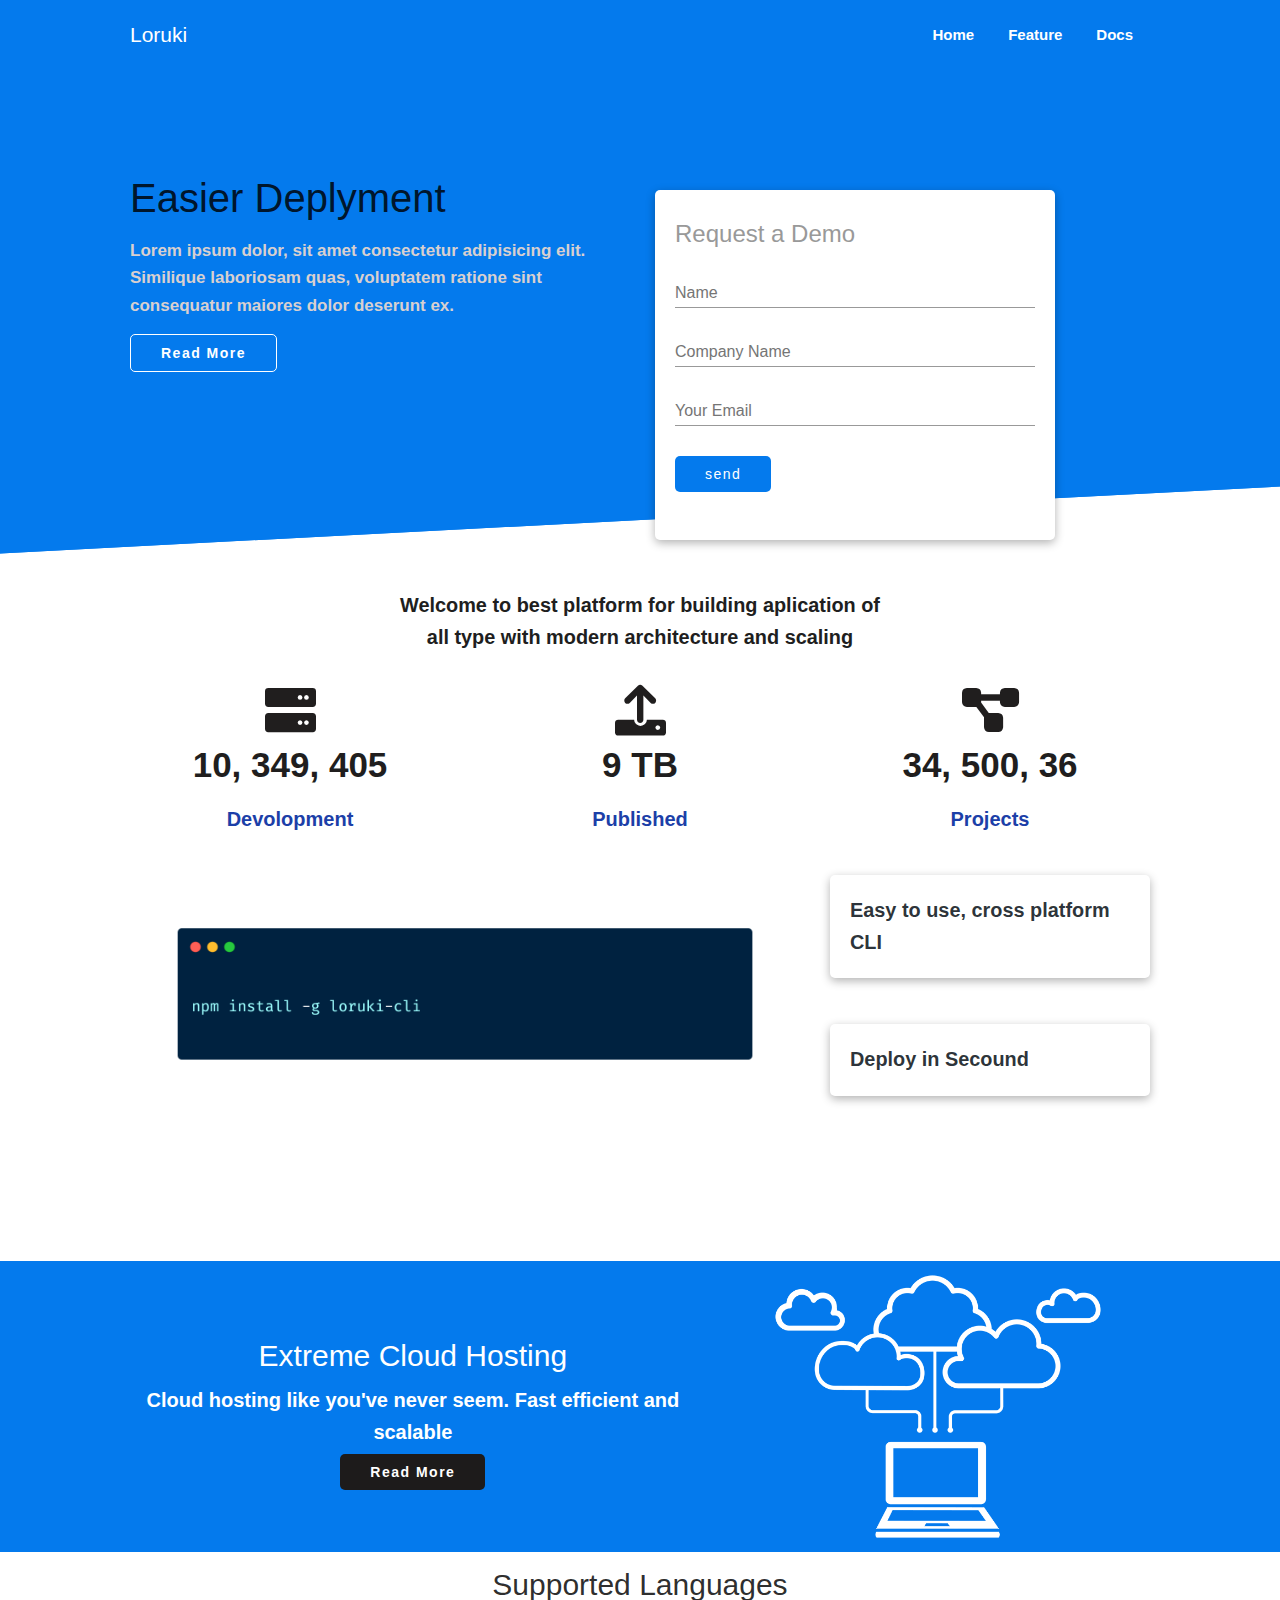
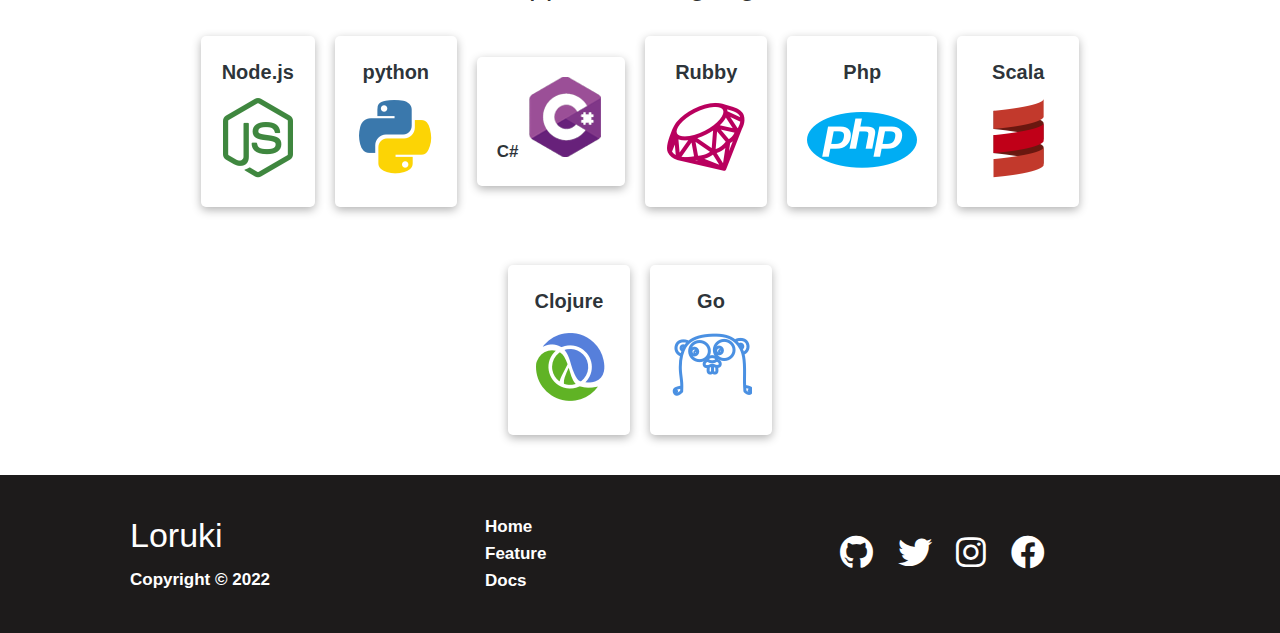
<file: index.html>
<!DOCTYPE html>
<html lang="en">

<head>
    <meta charset="UTF-8">
    <meta http-equiv="X-UA-Compatible" content="IE=edge">
    <meta name="viewport" content="width=device-width, initial-scale=1.0">
    <link rel="stylesheet" href="https://cdnjs.cloudflare.com/ajax/libs/font-awesome/6.0.0/css/all.min.css"
        integrity="sha512-9usAa10IRO0HhonpyAIVpjrylPvoDwiPUiKdWk5t3PyolY1cOd4DSE0Ga+ri4AuTroPR5aQvXU9xC6qOPnzFeg=="
        crossorigin="anonymous" referrerpolicy="no-referrer" />
    <link rel="stylesheet" href="css/utilites.css">    
    <link rel="stylesheet" href="css/style.css">
    <title>Modern Website</title>
</head>

<body>
    <!-- header  -->
    <header>
        <div class="container flex">
            <div class="logo">
                <h1 class="title_lg">
                    <a href="./index.html">Loruki</a>
                </h1>
            </div>
            <ul class="list flex">
                <li class="list-item">
                    <a href="./index.html">Home</a>
                </li>
                <li class="list-item">
                    <a href="./features.html">Feature</a>
                </li>
                <li class="list-item">
                    <a href="./docs.html">Docs</a>
                </li>
            </ul>
        </div>
    </header>

    <!-- showcase area  -->
    <div class="showcase">
        <div class="container grid grid-2x">
            <div class="showcase_text">
                <h1 class="title-lg">Easier Deplyment</h1>
                <p>
                    Lorem ipsum dolor, sit amet consectetur adipisicing elit. Similique laboriosam quas, voluptatem
                    ratione sint consequatur maiores dolor deserunt ex.
                </p>
                <a href="feature.html" class="btn btn_outline_lg">Read More</a>
            </div>
            <div class="showcase_form card">
                <h2>Request a Demo</h2>
                <form>
                    <div class="form-control">
                        <input type="name" name="name" placeholder="Name">
                    </div>
                    <div class="form-control">
                        <input type="name" name="company" placeholder="Company Name" required>
                    </div>
                    <div class="form-control">
                        <input type="email" name="email" placeholder="Your Email" required>
                    </div>
                <input type="submit" value="send" class="btn btn-primary">
                </form>
            </div>
        </div>
    </div>

 <!-- starts section  -->
 <section class="start my-5">
     <div class="container">
        <h3 class="start-heading text-center my-1">
            Welcome to best platform for building aplication of all type with modern architecture and scaling
        </h3>
        <div class="grid grid-3x text-center my-5">
            <div>
                <i class="fas fa-server fa-3x"></i>
                <h3>10, 349, 405</h3>
                <p class="text-secondary">Devolopment</p>
            </div>
        
            <div>
                <i class="fas fa-upload fa-3x"></i>
                <h3>9 TB</h3>
                <p class="text-secondary">Published</p>
            </div>
        
            <div>
                <i class="fas fa-project-diagram fa-3x"></i>
                <h3>34, 500, 36</h3>
                <p class="text-secondary">Projects</p>
            </div>
         </div>
     </div>
 </section>
 
 <section class="cli">
     <div class="container grid">
         <img src="images/cli.png" alt="It's is a cli images">
         <div class="card">
             <h3>Easy to use, cross platform CLI</h3>
         </div>
         <div class="card">
             <h3>Deploy in Secound</h3>
         </div>
     </div>
 </section>

 <section class="cloud bg-primary py-2 my-2">
     <div class="grid container">
         <div class="text-center">
             <h2 class="lg">
                Extreme Cloud Hosting
             </h2>
             <p class="lead my-1">
                 Cloud hosting like you've never seem. Fast efficient and scalable
             </p>
             <a href="features.html" class="btn btn-dark">Read More</a>
         </div>
         <img src="images/cloud.png" alt="This is Cloud img">
     </div>
 </section>

<section class="languages">
    <h2 class="text-center m-2 lg">
        Supported Languages
    </h2>
    <div class="container flex">
        <div class="card">
            <h4 class="text-center">Node.js</h4>
            <img src="images/logos/node.png" alt="Node Js">
        </div>

        <div class="card">
            <h4 class="text-center">python</h4>
            <img src="images/logos/python.png" alt="Node Js">
        </div>

        <div class="card"
            <h4 class="text-center">C#</h4>
            <img src="images/logos/csharp.png" alt="Node Js">
        </div>

        <div class="card">
            <h4 class="text-center">Rubby</h4>
            <img src="images/logos/ruby.png" alt="Node Js">
        </div>

        <div class="card">
            <h4 class="text-center">Php</h4>
            <img src="images/logos/php.png" alt="Node Js">
        </div>

        <div class="card">
            <h4 class="text-center">Scala</h4>
            <img src="images/logos/scala.png" alt="Node Js">
        </div>

        <div class="card">
            <h4 class="text-center">Clojure</h4>
            <img src="images/logos/clojure.png" alt="Node Js">
        </div>

        <div class="card">
            <h4 class="text-center">Go</h4>
            <img src="images/logos/go.png" alt="Node Js">
        </div>

    </div>
</section>


<!-- footer  -->

<footer class="bg-dark footer py-5">
    <div class="container grid grid-3x">
        <div>
            <h1>
                Loruki                
            </h1>
            <p>
                Copyright &copy; 2022 
            </p>
        </div>

        <nav>
            <ul>
                <li><a href="index.html">Home</a></li>
                <li><a href="features.html">Feature</a></li>
                <li><a href="docs.html">Docs</a></li>
            </ul>
        </nav>

        <div class="social">
            <a href="#">
                <i class="fab fa-github fa-2x"></i>
             </a>

             <a href="#">
                <i class="fab fa-twitter fa-2x"></i>
             </a>
             <a href="#">
                <i class="fab fa-instagram fa-2x"></i>
             </a>
             <a href="#">
                <i class="fab fa-facebook fa-2x"></i>
             </a>
        </div>

    </div>
</footer>

</body>

</html>
</file>
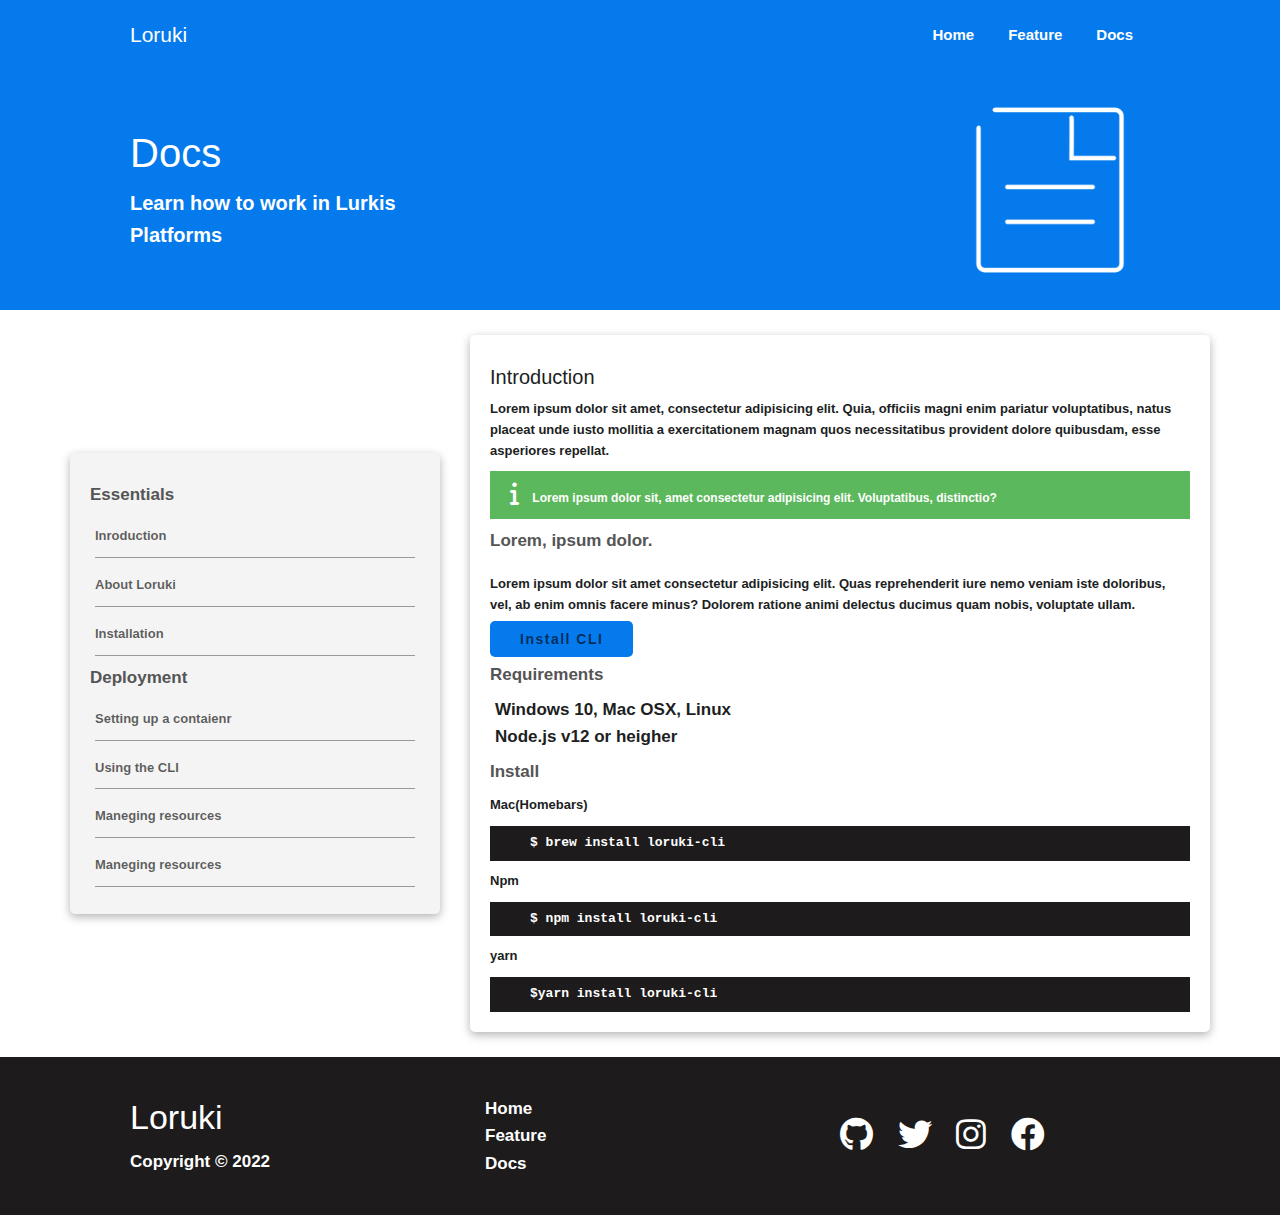
<file: docs.html>
<!DOCTYPE html>
<html lang="en">

<head>
    <meta charset="UTF-8">
    <meta http-equiv="X-UA-Compatible" content="IE=edge">
    <meta name="viewport" content="width=device-width, initial-scale=1.0">
    <link rel="stylesheet" href="https://cdnjs.cloudflare.com/ajax/libs/font-awesome/6.0.0/css/all.min.css"
        integrity="sha512-9usAa10IRO0HhonpyAIVpjrylPvoDwiPUiKdWk5t3PyolY1cOd4DSE0Ga+ri4AuTroPR5aQvXU9xC6qOPnzFeg=="
        crossorigin="anonymous" referrerpolicy="no-referrer" />
    <link rel="stylesheet" href="css/utilites.css">
    <link rel="stylesheet" href="css/style.css">
    <title>Modern Website</title>
</head>

<body>
    <!-- header  -->
    <header>
        <div class="container flex">
            <div class="logo">
                <h1 class="title_lg">
                    <a href="./index.html">Loruki</a>
                </h1>
            </div>
            <ul class="list flex">
                <li class="list-item">
                    <a href="./index.html">Home</a>
                </li>
                <li class="list-item">
                    <a href="./feature.html">Feature</a>
                </li>
                <li class="list-item">
                    <a href="docs.html">Docs</a>
                </li>
            </ul>
        </div>
    </header>

    <!--  docs-head  -->

    <section class="docs_head bg-primary py-3">
        <div class="container grid grid-2x">
            <div>
                <h1 class="xl">
                    Docs
                </h1>
                <p class="lead">
                    Learn how to work in Lurkis Platforms
                </p>
            </div>
            <img src="images/docs.png" alt="">
        </div>
    </section>

    <section class="docs-main my-4">
        <div class="cotainer grid grid-2x">
            <div class="card bg-light p-3">
                <h3 class="my-2">Essentials</h3>
                <nav>
                    <ul>
                        <li><a class="text-primary" href="#">Inroduction</a></li>
                        <li><a href="#">About Loruki</a></li>
                        <li><a href="#">Installation</a></li>
                    </ul>
                </nav>

                <h3 class="my-2">Deployment</h3>
                <nav>
                    <ul>
                        <li>
                            <a href="#">Setting up a contaienr</a>
                        </li>
                        <li> 
                            <a href="#">Using the CLI</a>
                        </li>
                        <li>
                            <a href="#">Maneging resources</a>
                        </li>
                        <li>
                            <a href="#">Maneging resources</a>
                        </li>
                    </ul>
                </nav>

            </div>


           <div class="card">
               <h2>Introduction</h2>
               <p>
                   Lorem ipsum dolor sit amet, consectetur adipisicing elit. Quia, officiis magni enim pariatur voluptatibus, natus placeat unde iusto mollitia a exercitationem magnam quos necessitatibus provident dolore quibusdam, esse asperiores repellat.
               </p>
               <div class="alert-success alert">
                <i class="fas fa-info fa-2x"></i> Lorem ipsum dolor sit, amet consectetur adipisicing elit. Voluptatibus, distinctio?
               </div>

               <h3>Lorem, ipsum dolor.</h3>
               <p class="my-3">
                   Lorem ipsum dolor sit amet consectetur adipisicing elit. Quas reprehenderit iure nemo veniam iste doloribus, vel, ab enim omnis facere minus? Dolorem ratione animi delectus ducimus quam nobis, voluptate ullam.
               </p>
               <a href="#" class="btn">Install CLI</a>

               <h3 class="my-2">Requirements
               </h3>
               <ul>
                   <li>Windows 10, Mac OSX, Linux</li>
                   <li>Node.js v12 or heigher</li>
               </ul>

               <h3>Install</h3>
               <p>Mac(Homebars) </p>
               <pre><code>$ brew install loruki-cli</code></pre>

               <p>Npm </p>
               <pre><code>$ npm install loruki-cli</code></pre>

               <p>yarn </p>
               <pre><code>$yarn install loruki-cli</code></pre>
           </div> 
        </div>
    </section>


    <!-- footer  -->

    <footer class="bg-dark footer py-5">
        <div class="container grid grid-3x">
            <div>
                <h1>
                    Loruki
                </h1>
                <p>
                    Copyright &copy; 2022
                </p>
            </div>

            <nav>
                <ul>
                    <li><a href="index.html">Home</a></li>
                    <li><a href="features.html">Feature</a></li>
                    <li><a href="docs.html">Docs</a></li>
                </ul>
            </nav>

            <div class="social">
                <a href="#">
                    <i class="fab fa-github fa-2x"></i>
                </a>

                <a href="#">
                    <i class="fab fa-twitter fa-2x"></i>
                </a>
                <a href="#">
                    <i class="fab fa-instagram fa-2x"></i>
                </a>
                <a href="#">
                    <i class="fab fa-facebook fa-2x"></i>
                </a>
            </div>

        </div>
    </footer>

</body>

</html>
</file>
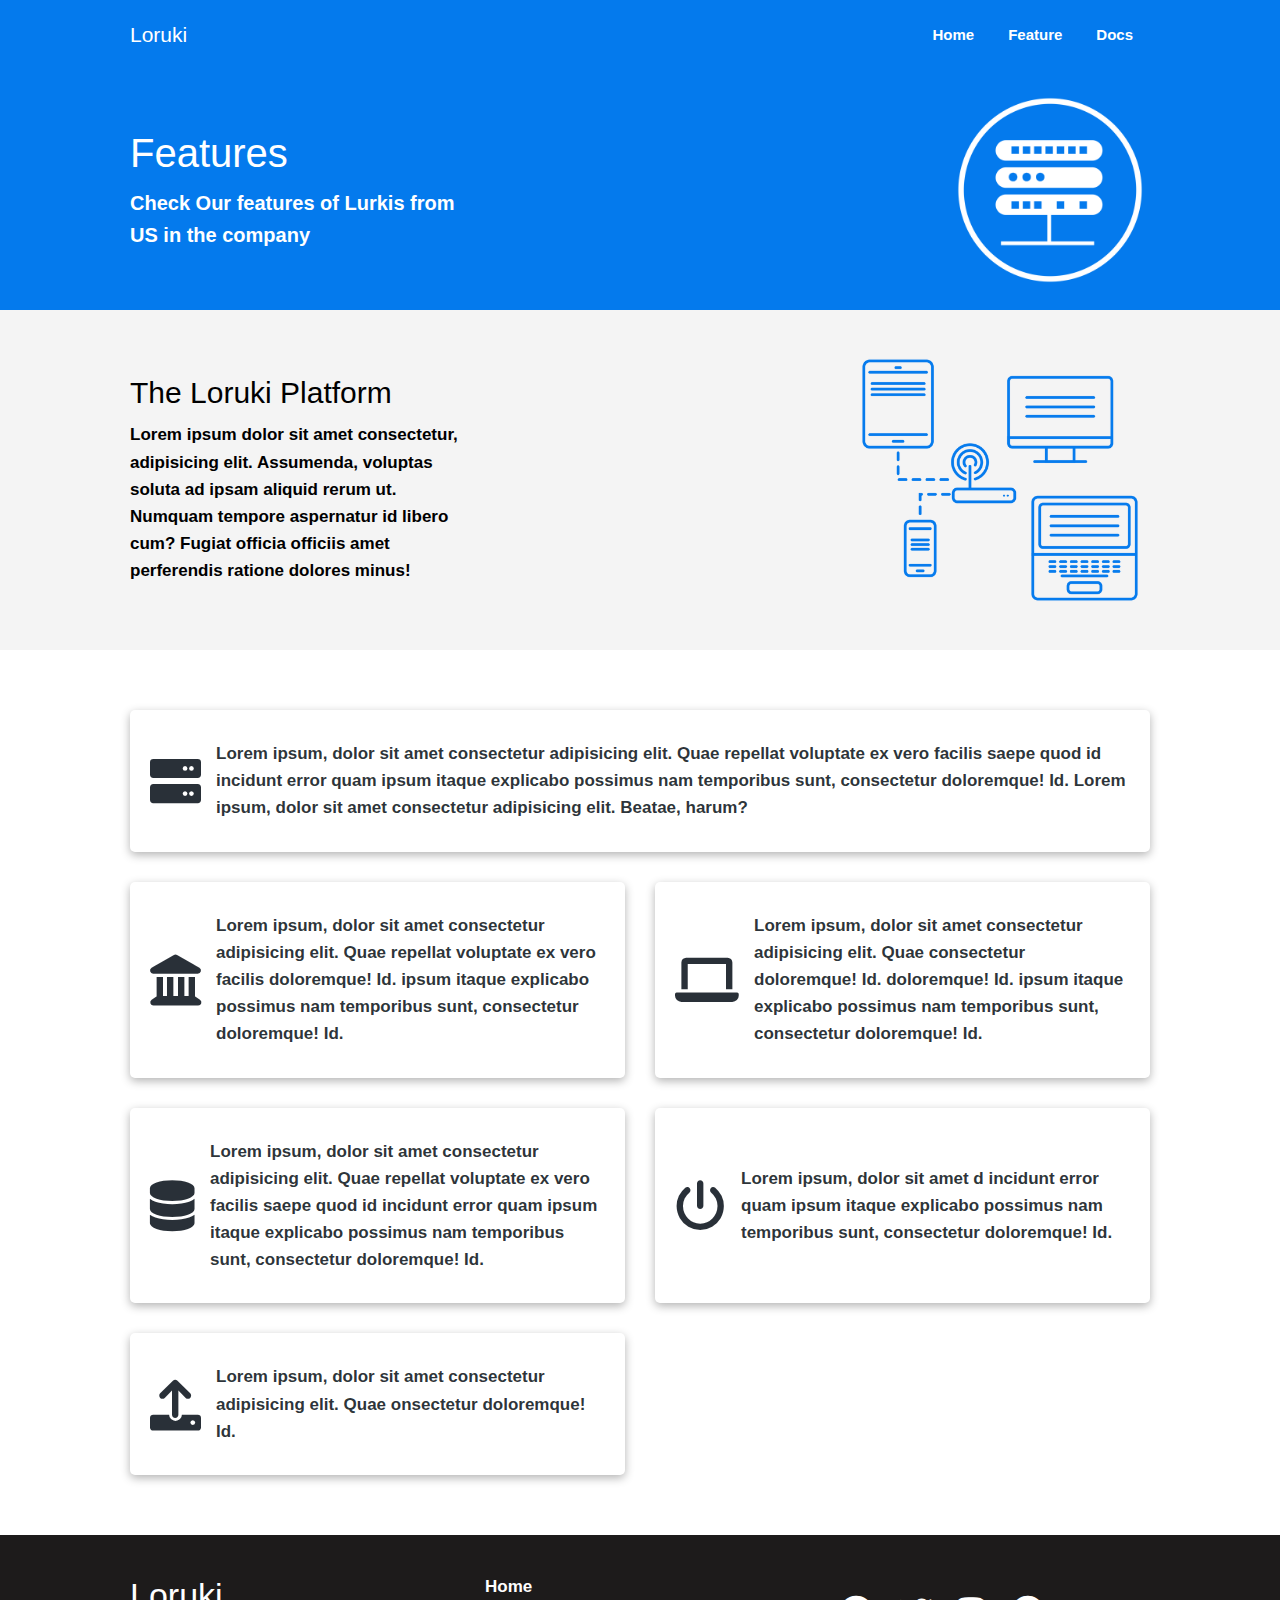
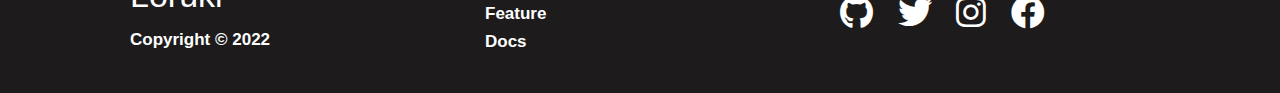
<file: features.html>
<!DOCTYPE html>
<html lang="en">
<head>
    <meta charset="UTF-8">
    <meta http-equiv="X-UA-Compatible" content="IE=edge">
    <meta name="viewport" content="width=device-width, initial-scale=1.0">
    <link rel="stylesheet" href="https://cdnjs.cloudflare.com/ajax/libs/font-awesome/6.0.0/css/all.min.css"
        integrity="sha512-9usAa10IRO0HhonpyAIVpjrylPvoDwiPUiKdWk5t3PyolY1cOd4DSE0Ga+ri4AuTroPR5aQvXU9xC6qOPnzFeg=="
        crossorigin="anonymous" referrerpolicy="no-referrer" />
    <link rel="stylesheet" href="css/utilites.css">    
    <link rel="stylesheet" href="css/style.css">
    <title>Modern Website</title>
</head>

<body>
    <!-- header  -->
    <header>
        <div class="container flex">
            <div class="logo">
                <h1 class="title_lg">
                    <a href="./index.html">Loruki</a>
                </h1>
            </div>
            <ul class="list flex">
                <li class="list-item">
                    <a href="./index.html">Home</a>
                </li>
                <li class="list-item">
                    <a href="./features.html">Feature</a>
                </li>
                <li class="list-item">
                    <a href="./docs.html">Docs</a>
                </li>
            </ul>
        </div>
    </header>

    <section class="feature_head bg-primary py-3">
        <div class="container grid grid-2x">
            <div>
                <h1 class="xl">
                    Features
                </h1>
                <p class="lead">
                    Check Our features of Lurkis from US in the company
                </p>
            </div>
            <img src="images/server.png" alt="">
          </div>
    </section>

<!-- feature sub head  -->

<section class="feature-sub-head py-3 bg-light">
    <div class="container grid grid-2x">
        <div>
            <h1 class="lg">
                The Loruki Platform
            </h1>
            <p>
                Lorem ipsum dolor sit amet consectetur, adipisicing elit. Assumenda, voluptas soluta ad ipsam aliquid rerum ut. Numquam tempore aspernatur id libero cum? Fugiat officia officiis amet perferendis ratione dolores minus!
            </p>
        </div>
        <img src="images/server2.png" alt="This is a server images">
      </div>
</section>


<!-- feature main section  -->

<section class="feature-main my-5 p-5">
    <div class="container grid p-1">
        <div class="card flex">
            <i class="fas fa-server fa-3x"></i>
            <p>
                Lorem ipsum, dolor sit amet consectetur adipisicing elit. Quae repellat voluptate ex vero facilis saepe quod id incidunt error quam ipsum itaque explicabo possimus nam temporibus sunt, consectetur doloremque! Id. Lorem ipsum, dolor sit amet consectetur adipisicing elit. Beatae, harum?
            </p>
        </div>
        
        <div class="card flex gap">
            <i class="fas fa-landmark fa-3x"></i>
            <p>
                Lorem ipsum, dolor sit amet consectetur adipisicing elit. Quae repellat voluptate ex vero facilis doloremque! Id.
                ipsum itaque explicabo possimus nam temporibus sunt, consectetur doloremque! Id.
            </p>
        </div>

        <div class="card flex gap">
            <i class="fas fa-laptop fa-3x"></i>
            <p>
                Lorem ipsum, dolor sit amet consectetur adipisicing elit. Quae  consectetur doloremque! Id.
                doloremque! Id.
                ipsum itaque explicabo possimus nam temporibus sunt, consectetur doloremque! Id.
            </p>
        </div>

        <div class="card flex gap">
            <i class="fas fa-database fa-3x"></i>
            <p>
                Lorem ipsum, dolor sit amet consectetur adipisicing elit. Quae repellat voluptate ex vero facilis saepe quod id incidunt error quam ipsum itaque explicabo possimus nam temporibus sunt, consectetur doloremque! Id.
            </p>
        </div>

        <div class="card flex gap">
            <i class="fas fa-power-off fa-3x"></i>
            <p>
                Lorem ipsum, dolor sit amet d incidunt error quam ipsum itaque explicabo possimus nam temporibus sunt, consectetur doloremque! Id.
            </p>
        </div>

        <div class="card flex gap">
            <i class="fas fa-upload fa-3x"></i>
            <p>
                Lorem ipsum, dolor sit amet consectetur adipisicing elit. Quae onsectetur doloremque! Id.
            </p>
        </div>

    </div>
</section>

<!-- footer  -->

<footer class="bg-dark footer py-5">
    <div class="container grid grid-3x">
        <div>
            <h1>
                Loruki                
            </h1>
            <p>
                Copyright &copy; 2022 
            </p>
        </div>

        <nav>
            <ul>
                <li><a href="index.html">Home</a></li>
                <li><a href="features.html">Feature</a></li>
                <li><a href="docs.html">Docs</a></li>
            </ul>
        </nav>

        <div class="social">
            <a href="#">
                <i class="fab fa-github fa-2x"></i>
             </a>

             <a href="#">
                <i class="fab fa-twitter fa-2x"></i>
             </a>
             <a href="#">
                <i class="fab fa-instagram fa-2x"></i>
             </a>
             <a href="#">
                <i class="fab fa-facebook fa-2x"></i>
             </a>
        </div>

    </div>
</footer>

</body>

</html>
</file>
<file: css/utilites.css>
/* Utilites  */

/* custom property */
@import url('https://fonts.googleapis.com/css2?family=Lora&display=swap');

:root{
    --clr-primary: #047aed;
    --clr-text: #fff;
    --secondary-clr: #1c3fa8;
    --dark-clr: rgb(29, 27, 27);
    --light-clr: #f4f4f4; 
    --color-success: #5cb85c;
}

*{
    box-sizing: border-box;
    margin: 0;
    padding: 0;
}

html{
    font-size: 62.5%;
}

body{
    font-family: 'Lora', serif;
    line-height: 1.6;
    color: rgba(0, 0, 0, 0.836);
    overflow: auto;
}


.flex{
    display: flex;
    height: 100%;
    align-items: center;
}


.container{
    justify-content: space-between;
} 


.title_lg{
    font-size: 2.1rem;
}

.grid{
    display: grid;
    height: 100%;
    justify-content: center;
    align-items: center;
    gap: 3rem;
}

.grid-2x{
    grid-template-columns: repeat(2,  1fr);
}

.grid-3x{
    grid-template-columns: repeat(3, 1fr);
}

.btn{
    padding: 1rem 3rem;
    background: var(--clr-primary);
    outline: 0;
    font-size: 1.4rem;
    border-radius: 0.5rem;
    border: none;
    color: white;
    letter-spacing: 1.5px;
    transition: 0.4s ease-in;
}

.btn_outline_lg{
    border: 1px solid white;
   margin-top: 1.3rem;
}

.btn:hover{
    transform: scale(0.97);
}


.card{
    background: #fff;
    overflow: auto;
    box-shadow: 0px 3px 10px rgba(0, 0, 0, 0.3);
    padding: 2rem;
    border-radius: 0.5rem;
    color: #0f1720e3;
}
/* alert  */

.alert{
    background: var(--light-clr);
    color: #fff;
    padding: 1rem 2rem;
    font-size: 1.2rem;
}
.alert i{
    margin-right: 1rem;
}
.alert-success{
    background: var(--color-success);
    color: #fff;
}

pre, code{
    color: var(--dark-clr);
    font-size: 1.3rem;
    background: var(--dark-clr);
    color: #fff;
    padding: 0.7rem 2rem;
}

/* Background and color button */

.bg-primary , .btn-primary{
    background-color: var(--clr-primary);
    color: #fff;
}


.bg-secondary, .btn-secondary{
    background-color: var(--secondary-clr);
    color: #fff;
}


.bg-dark, .btn-dark{
    background-color: var(--dark-clr);
    color: #fff;
}


.bg-light , .btn-light{
    background-color: var(--light-clr);
    color: #fff;
}

.bg-primary, .btn-primary a,
.bg-secondary, .btn-secondary a,
.bg-dark, .btn-dark a,
.bg-light, .btn-light a{
    color:  #fff;
}




/* text  */

.text-primary{
    color: var(--clr-primary);
}


.text-secondary{
    color: var(--secondary-clr);
}


.text-dark{
    color: var(--dark-clr);
}

.text-light{
    color: var(--light-clr);
}




/* Text content  */
.lead{
    font-size: 20px;
}
.sm{
    font-size: 1rem;
}
.md{
    font-size: 2rem;
}
.lg{
    font-size: 3rem;
}
.xl{
    font-size: 4rem;
}



ul{
    list-style: none;
}

h1, h2{
    margin: 10px 0;
    font-weight: 300;
    line-height: 1.2;
}

p{
    margin: 10px 0;
}

a{
    text-decoration: none;
    color: #fff;
}
li{
    margin: 0 5px;
}
img{
    max-width: 100%;
}


.text-center{
    text-align: center;
}

/* margin  */
.my-1{
    margin: 1rem 0;
}

.my-2{
    margin:  1.5rem 0;
}
.my-3{
    margin:  2rem 0;
}
.my-4{
    margin:  2.5rem 0;
}
.my-5{
    margin: 3rem 0;
}


.m-1{
    margin: 1rem;
}

.m-2{
    margin: 1.5rem;
}
.m-3{
    margin: 2rem;
}
.m-4{
    margin: 2.5rem;
}
.m-5{
    margin: 3rem ;
}


/* padding  */

.py-1{
    padding: 1rem 0;
}

.pd-2{
    padding: 1.5rem 0;
}
.py-3{
    padding: 2rem 0;
}
.py-4{
    padding: 2.5rem 0;
}
.py-5{
    padding:  3rem 0;
}


.p-1{
    padding: 1rem;
}

.p-2{
    padding: 1.5rem;
}
.p-3{
    padding: 2rem;
}
.p-4{
    padding: 2.5rem;
}
.p-5{
    padding: 3rem;
}

/* Animation  */

@keyframes SlideInFromLeft{
    0%{
        transform: translateX(-100%);
        -webkit-transform: translateX(-100%);
        -moz-transform: translateX(-100%);
        -ms-transform: translateX(-100%);
        -o-transform: translateX(-100%);
     }

     100%{
         transform: translateX(0%);
         -webkit-transform: translateX(0%);
         -moz-transform: translateX(0%);
         -ms-transform: translateX(0%);
         -o-transform: translateX(0%);
}

}



@keyframes SlideInFromRight{
    0%{
        transform: translateX(100%);
        -webkit-transform: translateX(100%);
        -moz-transform: translateX(100%);
        -ms-transform: translateX(100%);
        -o-transform: translateX(100%);
}

     100%{
         transform: translateX(0%);
         -webkit-transform: translateX(0%);
         -moz-transform: translateX(0%);
         -ms-transform: translateX(0%);
         -o-transform: translateX(0%);
}

}





@keyframes SlideInFromTop{
    0%{
        transform: translateY(-100%);
        -webkit-transform: translateY(-100%);
        -moz-transform: translateY(-100%);
        -ms-transform: translateY(-100%);
        -o-transform: translateY(-100%);
}

     100%{
         transform: translateY(0%);
         -webkit-transform: translateY(0%);
         -moz-transform: translateY(0%);
         -ms-transform: translateY(0%);
         -o-transform: translateY(0%);
}
}


@keyframes SlideInFromBottom{
    0%{
        transform: translateY(100%);
        -webkit-transform: translateY(100%);
        -moz-transform: translateY(100%);
        -ms-transform: translateY(100%);
        -o-transform: translateY(100%);
}

     100%{
         transform: translateY(0%);
         -webkit-transform: translateY(0%);
         -moz-transform: translateY(0%);
         -ms-transform: translateY(0%);
         -o-transform: translateY(0%);
}
}
</file>
<file: css/style.css>
/* header */

body {
    font-family: 'Segoe UI', Tahoma, Geneva, Verdana, sans-serif;
    font-weight: 600;
    font-size: 1.7rem;
}



header{
    background: var(--clr-primary);
    height: 70px;
}

.container{
    margin: 0 auto;
    padding: 0px 40px; 
    max-width: 1100px;
}

.list-item a{
    padding: 5px 12px;
    font-size: 1.5rem;
}

.list-item a:hover{
    border-bottom: 1px solid #fff;
}



/* showcase area  */

.showcase{
    height: auto;
    background-color: var(--clr-primary);
    padding: 2rem 0;
    position: relative;
}



.showcase h1{
    font-size: 4rem;
}

.showcase .grid {
    grid-template-columns: 1fr 1fr;
}

/* 
.container .grid{
    grid-template-columns: 55% 45%;
} */

.showcase_form{
    height: 350px;
    width: 400px;
    top: 100px;
    position: relative;
    animation: SlideInFromRight 1s ease-in;
    -webkit-animation: SlideInFromRight 1s ease-in;
}


.showcase_text p{
    margin-top: 1.5rem;
    color: rgb(216, 208, 208);
    margin-bottom: 2rem;
}

/* Animation  */

.showcase_text{
    animation: SlideInFromLeft 1s ease-in;
    -webkit-animation: SlideInFromLeft 1s ease-in;
}

.showcase h2{
    font-size: 2.4rem;
    color: #999;
    margin-bottom: 1rem;
}

.showcase_form .form-control{
    margin: 3rem 0;
}

.showcase_form input[type=name],
.showcase_form input[type=email]{
    border: none;
    border-bottom: 1px solid #999;
    width: 100%;
    padding:  0.5rem 0px; 
    font-size: 1.6rem;
}

input:focus{
    outline: none;
}
.showcase::before,
.showcase::after{
    content: '';
    height: 100px;
    bottom: -60px;
    right: 0;
    left: 0;
    background: var(--clr-primary);
    position: absolute;
    z-index: -100;
    transform: skewY(-3deg);
}

.start{
    padding-top: 100px;
    color: rgb(32, 30, 30);
    animation: SlideInFromBottom 1s ease-in;
    -webkit-animation: SlideInFromBottom 1s ease-in;
}

.start-heading{
    max-width: 500px;
    margin: auto;
}


.start .grid h3{
    font-size: 3.5rem;
}

.start .grid p{
    font-size: 20px;
    font-weight: bold;
}


/* cli section  */

.cli .grid{
    grid-template-columns: repeat(3, 1fr);
    grid-template-rows: repeat(3, 1fr);
}

.cli .grid > *:first-child{
    grid-column: 1/ 3;
    grid-row: 1/3;
}

/* cloud section  */

.cloud .grid{
    grid-template-columns: 4fr 3fr;
}

/* end cloud  */

/* languages  */

.languages .card{
    margin: 1.8rem 1rem 4rem ;
    transition: transform 0.2s ease-in;
    -webkit-transition: transform 0.2s ease-in;
    -moz-transition: transform 0.2s ease-in;
    -ms-transition: transform 0.2s ease-in;
    -o-transition: transform 0.2s ease-in;
}

.languages .flex{
    flex-wrap: wrap;
}

.languages .container{
    justify-content: center;
}

.languages .card h4{
    font-size: 2rem;
    margin-bottom: 1rem;
}

.languages .card:hover{
    transform: translateY(-2rem);
    -webkit-transform: translateY(-2rem);
    -moz-transform: translateY(-2rem);
    -ms-transform: translateY(-2rem);
    -o-transform: translateY(-2rem);
}

/* feature section  */

.feature_head img,
.docs_head img{
    width: 200px;
    justify-self: flex-end;
}

.feature-sub-head{
    color: black;
}

.feature-sub-head img{
    width: 30rem;
    justify-self: flex-end;
}



/* feature main  */

.feature-main .card > i{
    margin-right: 1.5rem;
}

.feature-main .grid > *:first-child {
    grid-column: 1/3;
}

.feature-main .grid > *:nth-child(2){
    grid-column: 1/2;
}

/* docs main  */

pre{
    text-align: left;
    margin: 0;
}

.docs-main {
    padding: 0 7rem;
}

.docs-main .card{
    color:rgb(32, 30, 30);
}


.docs-main h2{
    font-size: 2rem;
    margin-bottom: 0.8rem;
}

.docs-main h3{
    font-size: 1.7rem;
    margin: 0.8rem 0;
    color: #555;
}
.docs-main nav ul li{
    font-size: 1.3rem;
    margin-bottom: 0.7rem;
    padding: 1rem 0;
    border-bottom: 1px solid #999;
    transition: 0.5s ease-in;
    -webkit-transition: 0.5s ease-in;
    -moz-transition: 0.5s ease-in;
    -ms-transition: 0.5s ease-in;
    -o-transition: 0.5s ease-in;
}

.docs-main nav ul li:hover a{
    font-weight: bold;
}

.docs-main .card > p{
    font-size: 1.3rem;
    margin-bottom: 1rem;
}

.clr{
    color: var(--clr-primary);
}

.grid-2x{
    display: grid;
   grid-template-columns: 1fr 2fr;
   justify-content: space-evenly;
}


.docs-main a {
    color: rgba(0, 0, 0, 0.63);
}


/* footer  */

.footer {
    color: #fff !important;
}

.footer .social a{
    margin: 0px 1rem;
}

.footer nav ul{
    font-size: 1.7rem;
}


/* Tablets and under  */

@media (max-width: 768px){
    .grid,
    .showcase .grid,
    .cloud .grid,
    .start .grid,
    .cli .grid,
    .feature-sub-head .grid,
    .feature_head .grid, 
    .docs-main .grid{
        grid-template-columns: 1fr;
        grid-template-rows: 1fr 1fr;
    }
    .showcase{
        text-align: center;
        height: auto;
        margin-bottom: 10rem;
    }
    .showcase_text{
        margin-bottom: 2rem;
    }
    .showcase .card{
       justify-self: center;
       top: 0;
    }
    
    .cli .grid > *:first-child{
        grid-column: 1;
        grid-row: 90px;
        margin: 1;
    }
    .cli .grid{
        gap: 2rem;
    }
    .feature_head,
    .feature_head,
    .feature-sub-head, 
    .docs_head {
        text-align: center;
    }
    .feature_head img,
    .feature_head img,
    .feature-sub-head img, 
    .docs_head img{
        justify-self: center;
        margin-top: 0rem;
        padding-top: 0;
    }
    .feature_head  p,
    .feature_head p,
    .feature-sub-head p, 
    .docs_head p{
        margin-bottom: 0;
    }
    .docs-main .my-4{
        margin: 0;
    }
    .docs-main  {
        padding: 1.5rem;
    }
    .docs-main .grid-2x {
        grid-template-rows: auto;
    }
    .feature-main .grid{
        grid-template-columns: auto;
    }

}



/* Mobile  */

@media (max-width: 500px) {
    header{
        height: 110px;
    }
    header > .flex{
        flex-direction: column;
    }
    header ul{
        background: rgba(22, 22, 22, 0.123);
        padding: 0.5rem;
        margin: 0;
    }
}
</file>
